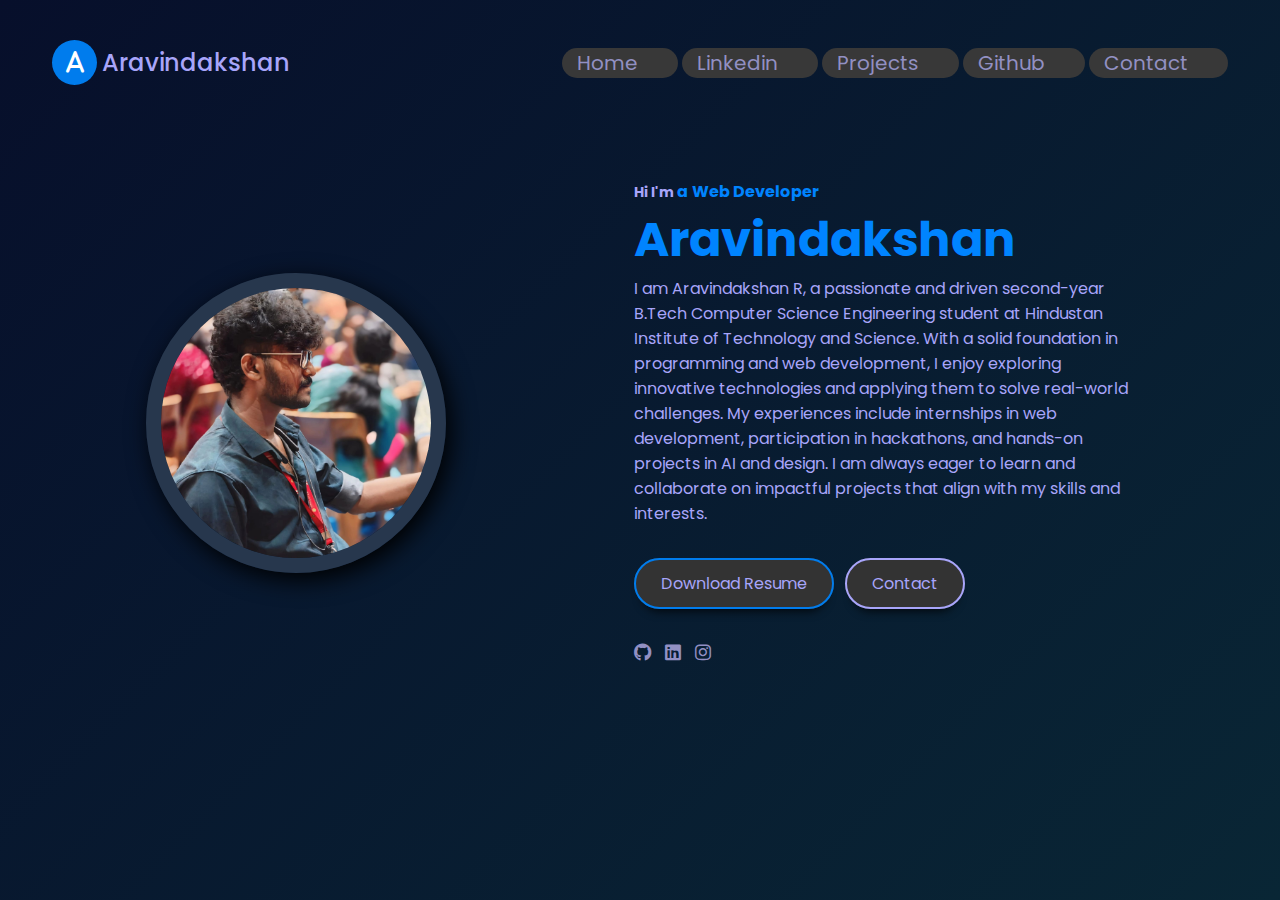
<file: index.html>
<!DOCTYPE html>
<html lang="en">
<head>
    <meta charset="UTF-8">
    <meta http-equiv="X-UA-Compatible" content="IE=edge">
    <meta name="viewport" content="width=device-width, initial-scale=1.0">
    <title>Portfolio</title>
    <link rel="stylesheet" href="style.css">
    <link rel="stylesheet" href="https://cdnjs.cloudflare.com/ajax/libs/font-awesome/6.2.1/css/all.min.css">
    <link rel="preconnect" href="https://fonts.googleapis.com">
    <link rel="preconnect" href="https://fonts.gstatic.com" crossorigin>
    <link href="https://fonts.googleapis.com/css2?family=Kanit:ital,wght@0,100;0,200;0,300;0,400;0,500;0,600;0,700;0,800;0,900;1,100;1,200;1,300;1,400;1,500;1,600;1,700;1,800;1,900&family=Poppins:ital,wght@0,100;0,200;0,300;0,400;0,500;0,600;0,700;0,800;0,900;1,100;1,200;1,300;1,400;1,500;1,600;1,700;1,800;1,900&display=swap" rel="stylesheet">

</head>
<body>
     <div class="hero-header">
        <div class="wrapper">
            <header>
                <div class="logo">
                    <i class="fa-solid fa-a"></i>
                    <div class="logo-text">Aravindakshan</div>
                </div>
                <nav>
                    <div class="togglebtn">
                        <span></span>
                        <span></span>
                        <span></span>
                    </div>
                    <ul class="navlinks">
                        <li><a href="./index.html">Home</a></li>
                        <li><a href="https://www.linkedin.com/in/aravindakshan-r-1b589b288/">Linkedin</a></li>
                        <li><a href="./projects.html">Projects</a></li>
                        <li><a href="https://github.com/Aravind2444">Github</a></li>
                        <li><a href="./contact.html">Contact</a></li>
                    </ul>
                </nav>
            </header>
            <div class="container">
                 <div class="hero-pic">
                    <img src="./images/profile pic.jpg" alt="profile pic">
                 </div>
                 <div class="hero-text">
                    <h5>Hi I'm <span class="input">a Web Developer</span></h5>
                    <h1>Aravindakshan</h1>
                    <p>I am Aravindakshan R, a passionate and driven second-year B.Tech Computer Science Engineering student at Hindustan Institute of Technology and Science. With a solid foundation in programming and web development, I enjoy exploring innovative technologies and applying them to solve real-world challenges. My experiences include internships in web development, participation in hackathons, and hands-on projects in AI and design. I am always eager to learn and collaborate on impactful projects that align with my skills and interests.


                    </p>

                    <div class="btn-group">
                       <a href="./images/Aravindakshan resume_compressed.pdf" class="btn active">Download Resume</a>
                       <a href="./contact.html" class="btn">Contact</a>
                    </div>

                    <div class="social">
                        <a href="https://github.com/Aravind2444"><i class="fa-brands fa-github"></i></a>
                        <a href="https://www.linkedin.com/in/aravindakshan-r-1b589b288/"><i class="fa-brands fa-linkedin"></i></a>
                        <a href="https://www.instagram.com/rr_aravind/"><i class="fa-brands fa-instagram"></i></a>
                        
                    </div>
                 </div>
            </div>
        </div>
     </div>

<script src="./script.js"></script>
</body>
</html>
</file>
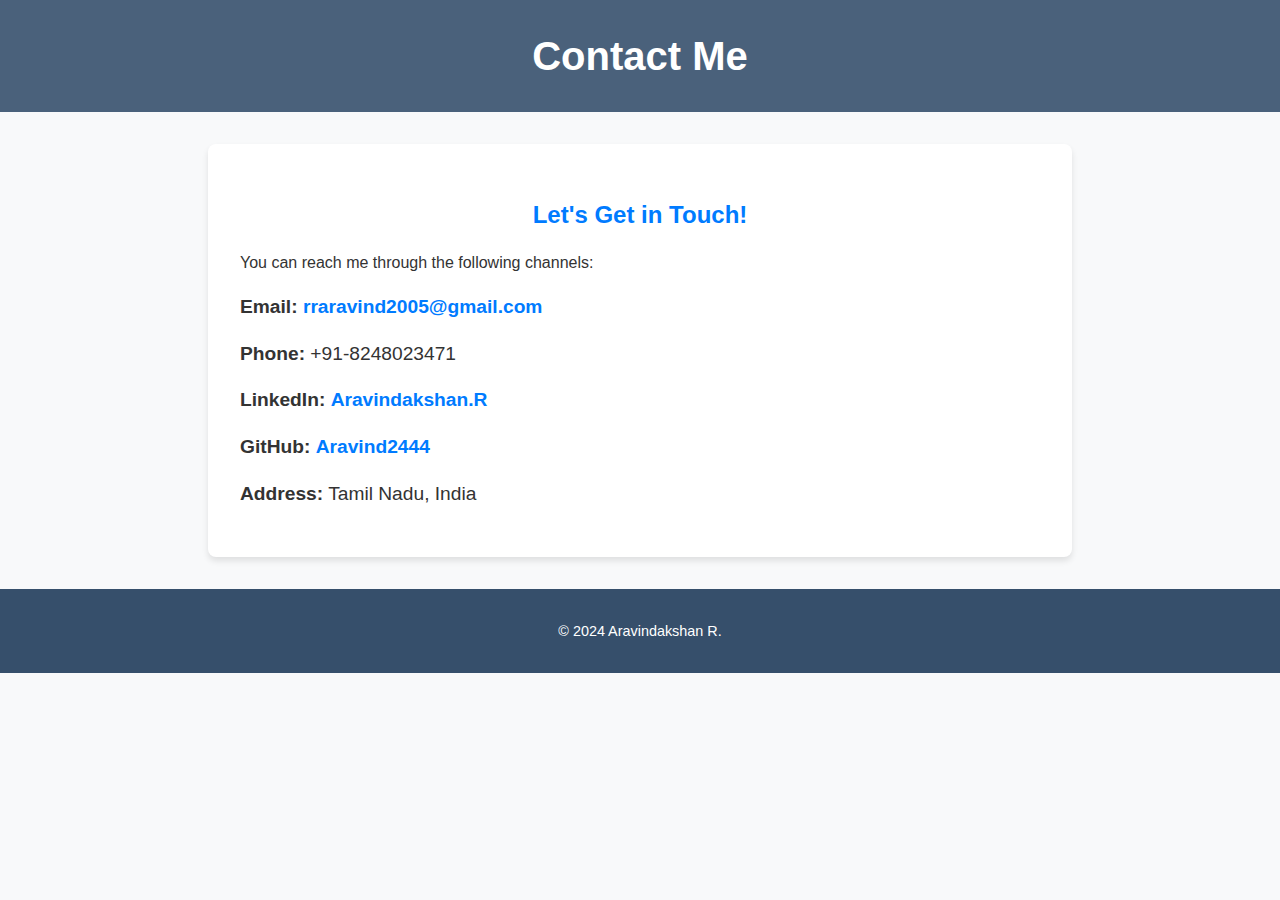
<file: contact.html>
<!DOCTYPE html>
<html lang="en">
<head>
    <meta charset="UTF-8">
    <meta name="viewport" content="width=device-width, initial-scale=1.0">
    <title>Contact Me</title>
    <style>
        /* General styles */
body {
    font-family: 'Arial', sans-serif;
    margin: 0;
    padding: 0;
    background-color: #f8f9fa;
    color: #333;
    line-height: 1.6;
}

/* Header */
header {
    background-color: #4a617b;
    color: #fff;
    text-align: center;
    padding: 1.5rem 0;
}

header h1 {
    font-size: 2.5rem;
    margin: 0;
}

/* Contact Section */
.contact-info {
    max-width: 800px;
    margin: 2rem auto;
    background: #fff;
    padding: 2rem;
    border-radius: 8px;
    box-shadow: 0 4px 6px rgba(0, 0, 0, 0.1);
}

.contact-info h2 {
    color: #007bff;
    text-align: center;
    margin-bottom: 1rem;
}

.contact-info ul {
    list-style-type: none;
    padding: 0;
}

.contact-info ul li {
    margin: 1rem 0;
    font-size: 1.2rem;
}

.contact-info ul li a {
    color: #007bff;
    text-decoration: none;
    font-weight: bold;
}

.contact-info ul li a:hover {
    text-decoration: underline;
}

/* Footer */
footer {
    text-align: center;
    padding: 1rem;
    background: #364f6b;
    color: #fff;
    margin-top: 2rem;
    font-size: 0.9rem;
}

    </style>
</head>
<body>
    <header>
        <h1>Contact Me</h1>
    </header>
    <main>
        <section class="contact-info">
            <h2>Let's Get in Touch!</h2>
            <p>You can reach me through the following channels:</p>
            <ul>
                <li><strong>Email:</strong> <a href="mailto:your-email@example.com">rraravind2005@gmail.com</a></li>
                <li><strong>Phone:</strong> +91-8248023471</li>
                <li><strong>LinkedIn:</strong> <a href="https://www.linkedin.com/in/aravindakshan-r-1b589b288/" target="_blank">Aravindakshan.R</a></li>
                <li><strong>GitHub:</strong> <a href="https://github.com/Aravind2444" target="_blank">Aravind2444</a></li>
                <li><strong>Address:</strong> Tamil Nadu, India</li>
            </ul>
        </section>
    </main>
    <footer>
        <p>&copy; 2024 Aravindakshan R.</p>
    </footer>
</body>
</html>
</file>
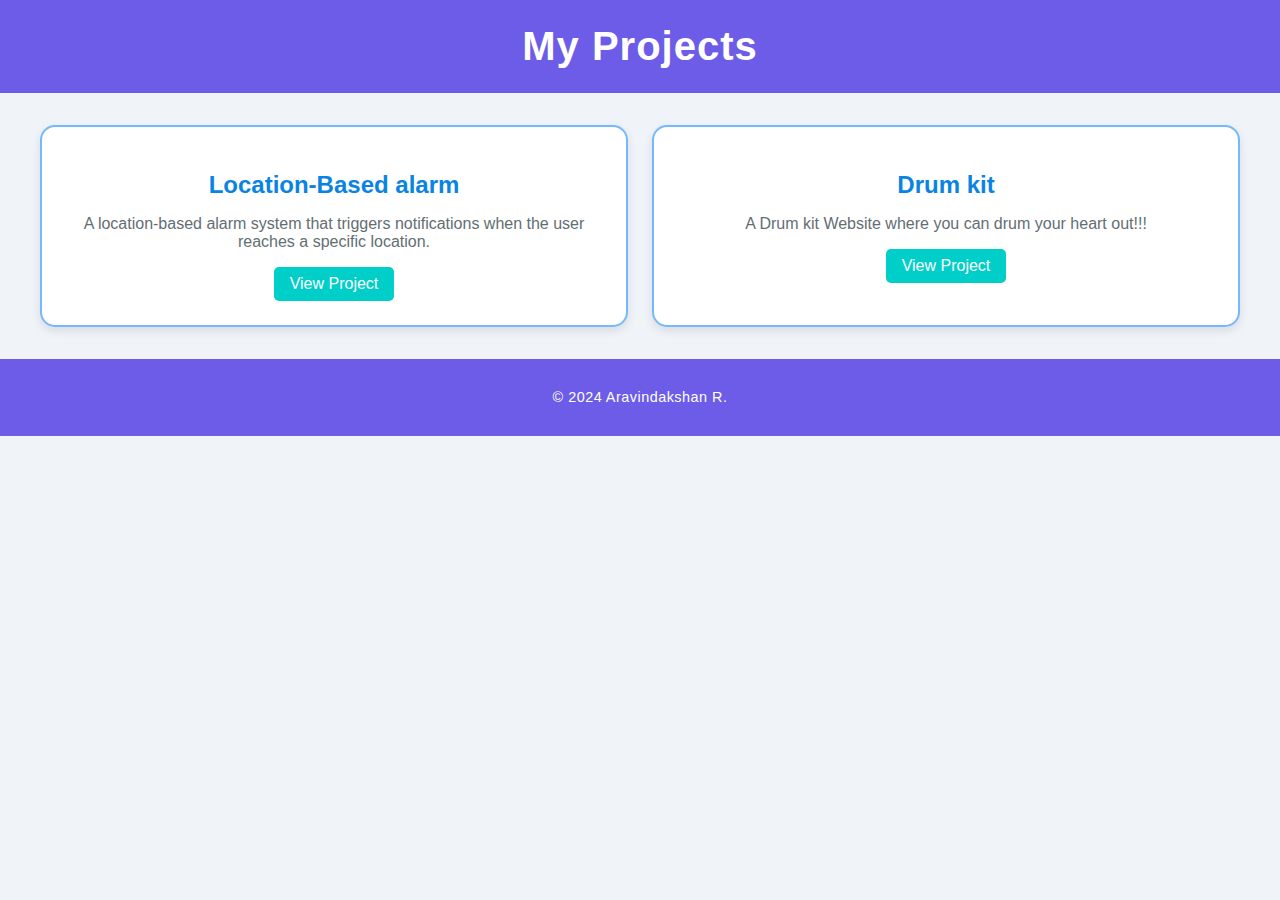
<file: projects.html>
<!DOCTYPE html>
<html>
<head>
    <style>
 /* General Styles */
body {
    font-family: 'Arial', sans-serif;
    margin: 0;
    padding: 0;
    background-color: #f0f4f8; /* Soft light background */
    color: #2c3e50; /* Dark muted text color */
}

/* Header */
header {
    background-color: #6c5ce7; /* Vibrant purple */
    color: #fff;
    text-align: center;
    padding: 1.5rem 0;
}

header h1 {
    font-size: 2.5rem;
    margin: 0;
    letter-spacing: 1px;
}

/* Projects Section */
.projects-container {
    display: grid;
    grid-template-columns: repeat(auto-fit, minmax(300px, 1fr));
    gap: 1.5rem;
    max-width: 1200px;
    margin: 2rem auto;
    padding: 0 1rem;
}

.project-card {
    background: #ffffff; /* Clean white card */
    padding: 1.5rem;
    border-radius: 15px;
    box-shadow: 0 4px 10px rgba(0, 0, 0, 0.1);
    transition: transform 0.3s ease, box-shadow 0.3s ease;
    text-align: center;
    border: 2px solid #74b9ff; /* Light teal border */
}

.project-card:hover {
    transform: translateY(-5px);
    box-shadow: 0 6px 15px rgba(0, 0, 0, 0.15);
}

.project-card h2 {
    font-size: 1.5rem;
    color: #0984e3; /* Deep teal for the title */
    margin-bottom: 0.5rem;
}

.project-card p {
    font-size: 1rem;
    color: #636e72; /* Soft grey for descriptions */
    margin-bottom: 1rem;
}

.project-card a {
    display: inline-block;
    padding: 0.5rem 1rem;
    font-size: 1rem;
    color: #fff;
    background-color: #00cec9; /* Vibrant teal button */
    border-radius: 5px;
    text-decoration: none;
    transition: background-color 0.3s ease, transform 0.3s ease;
}

.project-card a:hover {
    background-color: #0984e3; /* Deeper teal on hover */
    transform: scale(1.05); /* Slight zoom */
}

/* Footer */
footer {
    text-align: center;
    padding: 1rem;
    background: #6c5ce7; /* Same vibrant purple as header */
    color: #fff;
    margin-top: 2rem;
    font-size: 0.9rem;
    letter-spacing: 0.5px;
}

    </style>
</head>
<body>
    <header>
        <h1>My Projects</h1>
    </header>
    <main>
        <section class="projects-container">
            <!-- Project 1 -->
            <div class="project-card">
                <h2>Location-Based alarm</h2>
                <p>A location-based alarm system that triggers notifications when the user reaches a specific location.</p>
                <a href="https://aravind2444.github.io/location-alarm/" target="_blank">View Project</a>
            </div>
            <!-- Project 2 -->
            <div class="project-card">
                <h2>Drum kit</h2>
                <p>A Drum kit Website where you can drum your heart out!!!</p>
                <a href="https://aravind2444.github.io/Drum-kit/" target="_blank">View Project</a>
            </div>
            <!-- Add more projects as needed -->
        </section>
    </main>
    <footer>
        <p>&copy; 2024 Aravindakshan R.</p>
    </footer>
</html>
</file>
<file: style.css>
*{
    box-sizing: border-box;
    padding: 0;
    margin: 0;
    font-family:poppins,sans-serif;
    text-decoration: none;
}
body{
    overflow-x: hidden;
}
.hero-header{
    width:100%;
    height: 100%;
    min-height: 100vh;
    background:linear-gradient(135deg,#070F2B,#092635);
}
.wrapper{
    width:1280px;
    max-width: 95%;
    margin: 0 auto;
    padding: 0 20px;
}
header{
    padding: 40px 0 30px;
    display: flex;
    justify-content: space-between;
    align-items: center;
    flex-wrap: wrap;
}
.logo{
    display: inline-flex;
    justify-content: center;
    align-items: center;
}
.logo i{
    height: 45px;
    width:45px;
    background-color: #007ced;
    border-radius: 50%;
    color:#fff;
    font-weight: 700;
    font-size: 1.5rem;
    padding: 10px;
    margin-right: 5px;
    cursor: pointer;
    text-align: center;
    
}
.logo .logo-text{
    font-size: 24px;
    font-weight: 500;
    color:#a8a5fa;
}
nav .togglebtn{
    width: 35px;
    height: 35px;
    position: absolute;
    top:45px;
    right: 3%;
    z-index: 5;
    cursor: pointer;
    display: none;
}
nav .togglebtn span{
    display: block;
    background-color: #007ced;
    margin: 5px 0px;
    width:100%;
    height:3px;
    transition: 0.3s;
    transition-property:  transform, opacity;

}
nav .navlinks{
    list-style-type: none;
}
nav .navlinks li{
    display: inline-block;
    font-size: 1.25rem;
    background-color: #383838;
    border-radius:15px;
    padding-left: 15px;
}
nav .navlinks li:hover{
    background-color: #656565;
}
nav .navlinks li a{
     color:#9290C3;
     margin-right: 2.5rem;
}
.container {
    display: flex;
    justify-content: space-around;
    align-items: center;
    padding-top:4rem;
}
.container .hero-pic{
    width: 300px;
    height: 300px;
    border-radius: 50%;
    overflow: hidden;
    border: 15px solid #27374D;
    box-shadow: 5px 7px 25px #000000;
}
.hero-pic img{
    height: 100%;
    width:100%;
    transition: 0.5s;
}
.hero-pic img:hover{
    transform: scale(1.2);
}
.hero-text{
    max-width: 500px;
    display: flex;
    flex-direction: column;
}
.hero-text h5{
    color:#a8a5fa;
    font-size: 14px;
}
.hero-text h5 span{
    color:#0084ff;
    font-size: 16px;
}
.hero-text h1{
    color: #0084ff;
    font-size: 3rem;
}
.hero-text p{
    color:#a8a5fa;

}
.btn-group{
    margin:45px 0;
}

.btn-group .btn{
    border-color: #d5d5d5;
    color:#a8a5fa;
    background-color: #333;
    padding: 12px 25px;
    margin: 5px 0px;
    margin-right:7px;
    border-radius: 30px;
    border:2px solid #a8a5fa;
    box-shadow:  0 10px 10px -8px rgb(0 0 0 / 78%);
}
.btn.active{
    border-color: #007ced;
}

.btn:hover{
    background-color: #222;
}


.hero-text .social i{
    color: #9290C3;
    font-size: 18px;
    margin-right: 10px;
    transition: 0.5s;
}
.hero-text .social i:hover{
    color:#007ced;
    transform: rotate(360deg);
}

@media(max-width:930px)
{
    nav .togglebtn{
        display: initial;
    }
    /* for toggle button**/
    .click {
        top:45px;
    }
    .click span{
        position: absolute;
        margin-top:12px
    }
    .click span:first-child{
        transform: rotate(-45deg);
    }
    .click span:nth-child(2)
    {
        opacity: 0;
        margin:0;
    }
    .click span:last-child{
        transform: rotate(45deg);
        top:0;
    }
    nav .navlinks{
        position: absolute;
        top:110px;
        right:-100%;
        bottom: 0;
        width: 60%;
        height: 100vh;
        background-color: #222;
        z-index: 3;
        box-shadow: 5px 13px 30px rgba(0,0,0,0.1);
        transition: 0.5s;
        padding: 25px 0px;
    }
    nav .navlinks li{
        display: block;
    }
    nav .navlinks li a{
        display: block;
        margin-bottom: 15px;
        text-align: center;
    }
    nav .navlinks.open{
        right:0;
    }
}
@media(max-width:768px)
{
    .container{
        flex-direction: column;
        padding-top:2rem
    }
    .hero-text{
        padding:40px 0px;
    }
}
</file>
